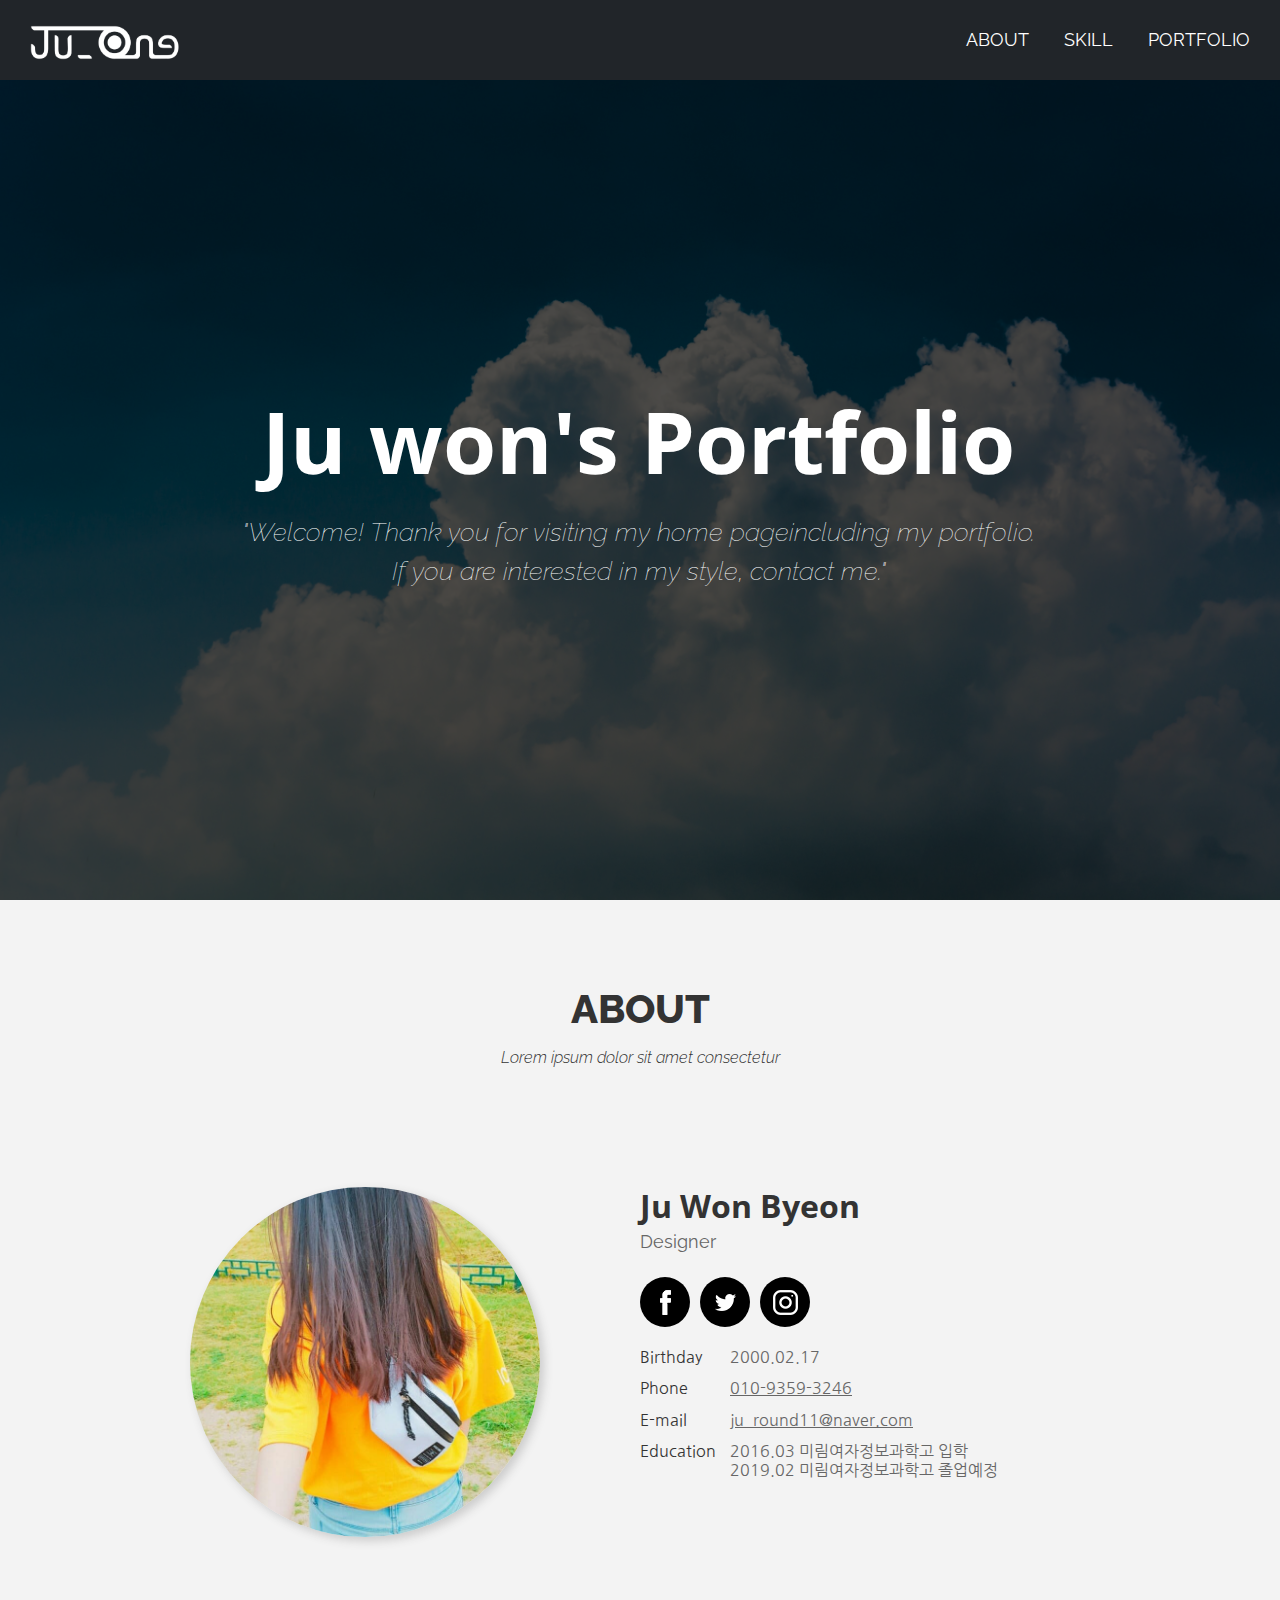
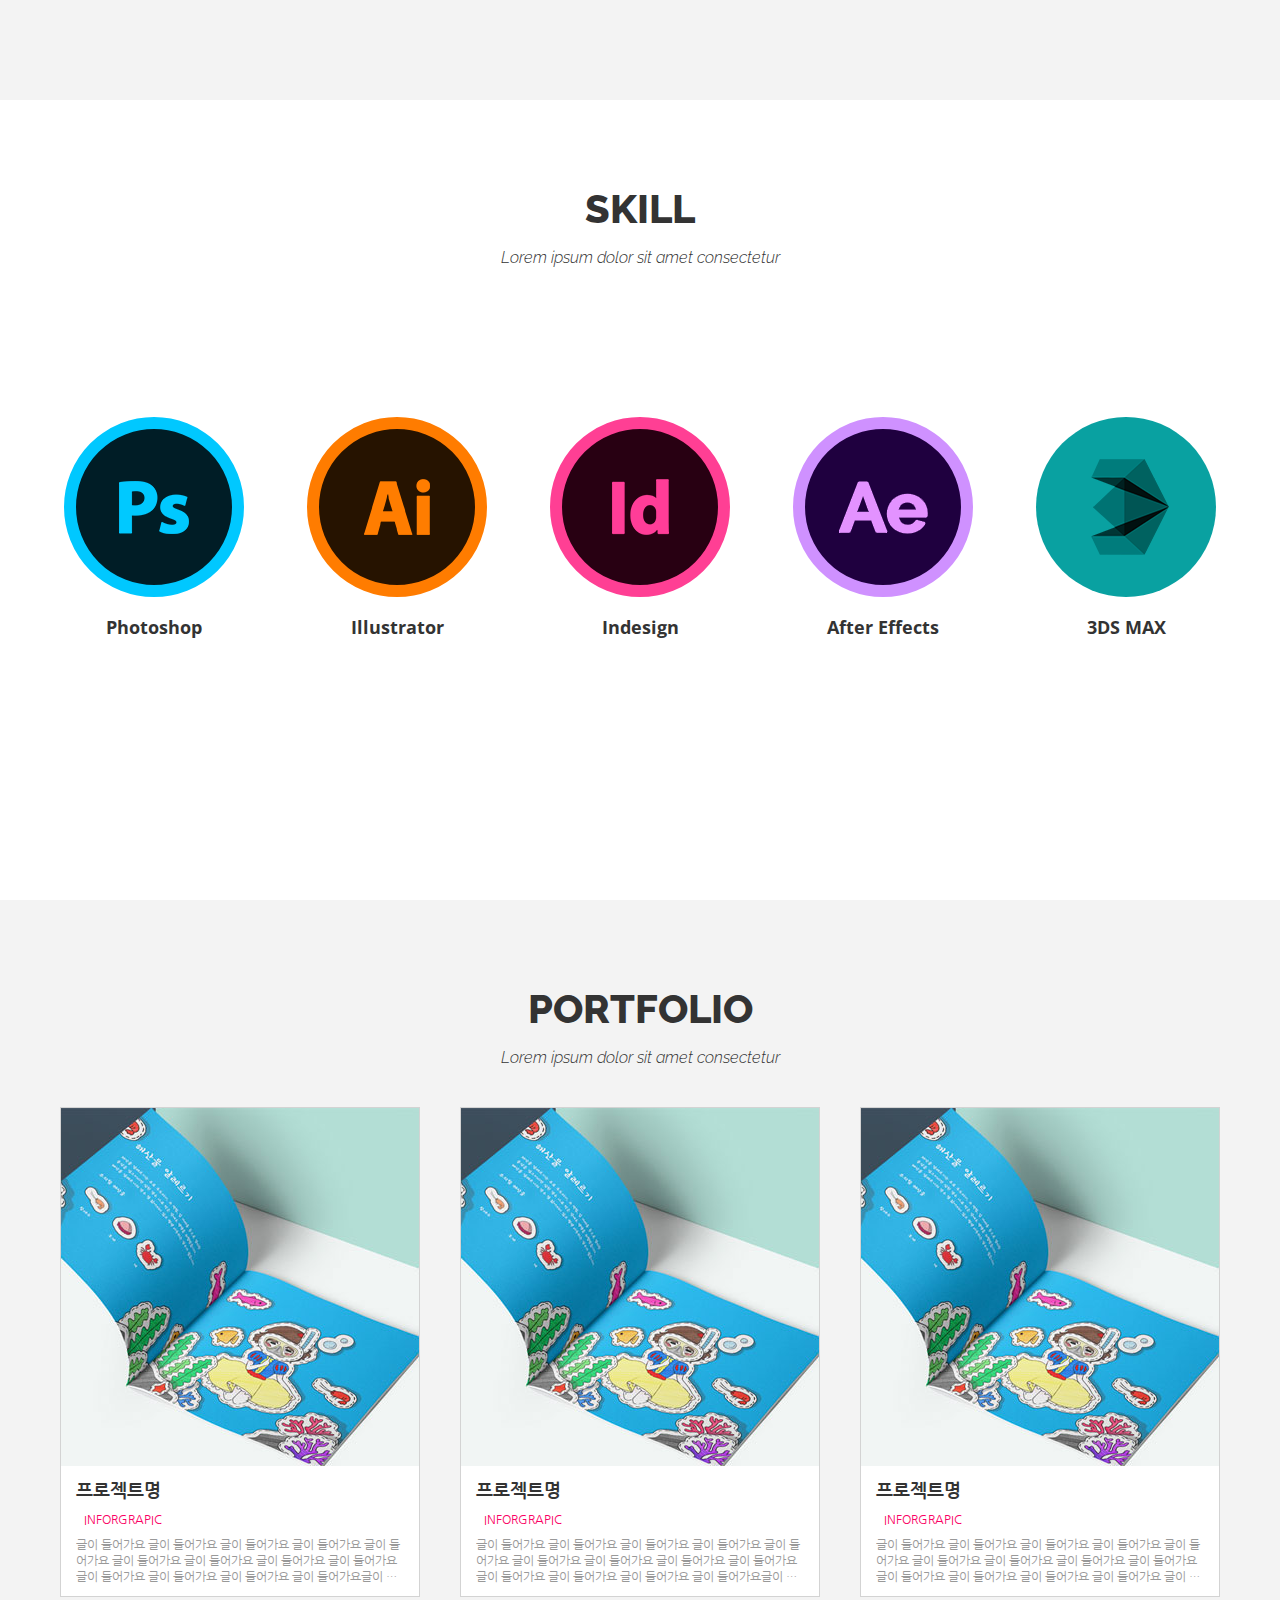
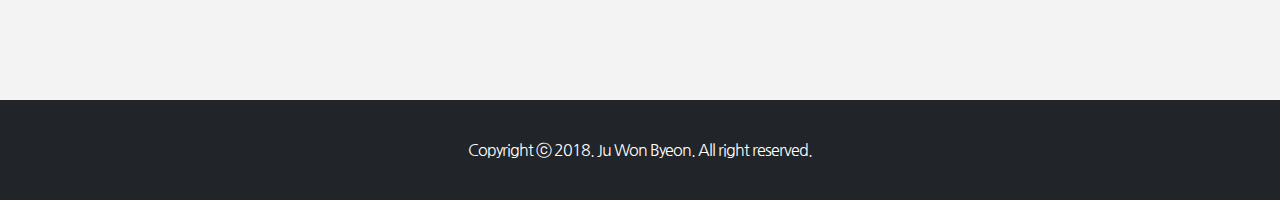
<file: html/index.html>
<!DOCTYPE html>
<html>
<head>
	<meta charset="utf-8">
	<meta name="viewport" content="user-scalable=no, initial-scale=1, maximum-scale=1, minimum-scale=1, width=device-width" />
	<title>Byeon Ju Won's Portfolio </title>
	<link rel="shortcut icon" href="favicon.ico">
	<link rel="stylesheet" href="../css/index.css">
</head>
<body>
	<!-- header -->
	<header id="header_contentainer">
		<div class="header_inner">
			<h1 class="logo"><a href="#"><img src="../images/img_logo01.png" width="150" height="35" sc></a></h1>

			<!-- mamu -->
			<nav class="gub_wrap">
				<ul>
					<li><a href="#about_section">about</a></li>
					<li><a href="#skill_section">skill</a></li>
					<li><a href="#portfolio_section">portfolio</a></li>
				</ul>
			</nav>
		</div>
	</header>
	<!-- header -->

	<!-- intro -->
	<section class="intro_section">
		<div class="intro_inner">
			<div class="content">
				<h2>Ju won's Portfolio</h2>
				<p>"Welcome!<br class="m"> Thank you for visiting my home page<br class="m">including my portfolio.<br>
				If you are interested in my style, contact me."</p>
			</div>
		</div>
	</section>
	<!-- intro -->

	<!-- body -->
	<div id="body_contentainer"></div>
	<!-- body -->

	<!-- about -->
		<section class="section" id="about_section">
			<h2 class="title">about</h2>
			<p class="subText">Lorem ipsum dolor sit amet consectetur</p>
			<!-- content -->
			<div class="contents_wrap">
				<div class="profile">
					<img src="../images/img_profile01.jpg">
				</div>

				<!-- contbox -->
				<div class="contbox">
					<h3 class="name">Ju Won Byeon</h3>
					<span class="job">Designer</span>
					<ul class="sns">
						<li><a href="#" target="_blank"><img src="../images/ico_sns01.png" alt="페이스북"></a></li>
						<li><a href="#" target="_blank"><img src="../images/ico_sns02.png" alt="인스타그램"></a></li>
						<li><a href="#" target="_blank"><img src="../images/ico_sns03.png" alt="트위터"></a></li>
					</ul>
					<div class="info">
						<table>
							<tbody>
								<tr>
									<th>Birthday</th>
									<td>2000.02.17</td>
								</tr>
								<tr>
									<th>Phone</th>
									<td><a href="tel:010-9359-3246">010-9359-3246</a></td>
								</tr>
								<tr>
									<th>E-mail</th>
									<td><a href="mailto:ju_round11@naver.com">ju_round11@naver.com</a></td>
								</tr>
								<tr>
									<th>Education</th>
									<td>2016.03 미림여자정보과학고 입학<br>2019.02 미림여자정보과학고 졸업예정</td>
								</tr>
							</tbody>
						</table>
					</div>
				</div>

				<!-- contbox -->
			</div>
			<!-- content_e -->
		</section>
	<!-- about -->
		
	<!-- skill -->
		<section class="section" id="skill_section">
			<h2 class="title">skill</h2>
			<p class="subText">Lorem ipsum dolor sit amet consectetur</p>
			<div>
			<ul class="skill">
				<li><span class="ico ps"><img src="../images/img_skill01.png" alt="Ps" /></span><strong>Photoshop</strong></li>
				<li><span class="ico ai"><img src="../images/img_skill02.png" alt="Ai" /></span><strong>Illustrator</strong></li>
				<li><span class="ico id"><img src="../images/img_skill03.png" alt="Id" /></span><strong>Indesign</strong></li>
				<li><span class="ico ae"><img src="../images/img_skill04.png" alt="Ae" /></span><strong>After Effects</strong></li>
				<li><span class="ico max"><img src="../images/img_skill05.png" alt="Ae" /></span><strong>3DS MAX</strong></li>
			</ul>
			<div>
		
		</section>
	<!-- skill -->

	<!-- portfolio -->
		<section class="section" id="portfolio_section">
			<h2 class="title">portfolio</h2>
			<p class="subText">Lorem ipsum dolor sit amet consectetur</p>
			<div class="contents_wrap">
			<ul>
				<!-- item -->
				<li class="item">
					<div class="thumbBox">
						<img src="../images/img_work01.jpg" alt="썸네일">
							<span class="type">inforgrapic</span>
					</div>
					<div class="contbox">
						<h3 class="tit">프로젝트명</h3>
						<em class="type">inforgrapic</em>
						<p class="desc">글이 들어가요 글이 들어가요 글이 들어가요 글이 들어가요 글이 들어가요 글이 들어가요 글이 들어가요 글이 들어가요 글이 들어가요 글이 들어가요 글이 들어가요 글이 들어가요 글이 들어가요글이 들어가요 글이 들어가요 글이 들어가요 글이 들어가요</p>
					</div>
				</li>
				<!-- item -->
				<!-- item -->
				<li class="item">
					<div class="thumbBox">
						<img src="../images/img_work01.jpg" alt="썸네일">
					</div>
					<div class="contbox">
						<h3 class="tit">프로젝트명</h3>
						<em class="type">inforgrapic</em>
						<p class="desc">글이 들어가요 글이 들어가요 글이 들어가요 글이 들어가요 글이 들어가요 글이 들어가요 글이 들어가요 글이 들어가요 글이 들어가요 글이 들어가요 글이 들어가요 글이 들어가요 글이 들어가요글이 들어가요 글이 들어가요 글이 들어가요 글이 들어가요</p>
					</div>
				</li>
				<!-- item -->
				<!-- item -->
				<li class="item">
					<div class="thubBox">
						<img src="../images/img_work01.jpg" alt="썸네일">
					</div>
					<div class="contbox">
						<h3 class="tit">프로젝트명</h3>
						<em class="type">inforgrapic</em>
						<p class="desc">글이 들어가요 글이 들어가요 글이 들어가요 글이 들어가요 글이 들어가요 글이 들어가요 글이 들어가요 글이 들어가요 글이 들어가요 글이 들어가요 글이 들어가요 글이 들어가요 글이 들어가요 글이 들어가요 글이 들어가요 글이 들어가요 글이 들어가요</p>
					</div>
				</li>
				<!-- item -->
			</ul>
		</div>
		</section>

	<!-- portfolio -->

	<!-- footer -->
	<footer id="footer_contentainer">
		<p class="copy">Copyright ⓒ 2018. Ju Won Byeon. All right reserved.</p>
	</footer>

	<!-- footer -->

</body>
</html>
</file>
<file: css/index.css>
@charset "utf-8";

@import url('https://fonts.googleapis.com/css?family=Nanum+Gothic:400,700,800&subset=korean');
@import url('https://fonts.googleapis.com/css?family=Open+Sans:700,700i');
@import url('https://fonts.googleapis.com/css?family=Raleway:100,100i,300,300i,400,400i,800,800i');
/*
	Nanum+Gothic
		font-family: 'Nanum Gothic', sans-serif;
	Open+Sans
		font-family: 'Open Sans', sans-serif;
	Raleway
		font-family: 'Raleway', sans-serif;

*/

/* reset */
	html,body {margin:0; padding:0; font-family:"나눔고딕","Nanum Gothic","Helvetica Neue",Arial,sans-serif; font-weight:normal; font-size:12px; height:100%; color:#333; -webkit-text-size-adjust:none; position:relative; line-height:1.2;}
	dl,dt,dd,ul,ol,li,h1,h2,h3,h4,h5,h6,pre,form,fieldset,input,textarea,p,blockquote {margin:0; padding:0; -webkit-text-size-adjust:none;}
	th,td,input,textarea,select {font-size:12px; color:#333; font-family:"나눔고딕","Nanum Gothic","Helvetica Neue",Arial,sans-serif; -webkit-text-size-adjust:none;}
	th,td {word-break:break-all; word-wrap:break-word; -webkit-text-size-adjust:none;}
	table {border-spacing:0; border-collapse:collapse; -webkit-text-size-adjust:none; border:0; table-layout:fixed;}
	address,caption,cite,code,dfn,var {font-style:normal; font-weight:normal; -webkit-text-size-adjust:none;}
	em {font-style:normal; -webkit-text-size-adjust:none;}
	ol,ul,li {list-style:none;}
	h1,h2,h3,h4,h5,h6 {font-size:100%;}
	abbr,acronym {border:0;}
	hr,legend,caption {visibility:hidden; overflow:hidden; line-height:0; width:0; height:0; margin:0; padding:0;}
	img,fieldset {border:0 none;}
	label {cursor:pointer;}
	a {color:inherit;}
	a:link, a:visited, a:hover {color:inherit; text-decoration:none;}
	a:active {text-decoration:none;}
	input,img {vertical-align:middle;}


/* layout */
	#header_contentainer{
		position:fixed; left: 0; top: 0;
		width: 100%; height: 80px;
		background-color: #212529;
		z-index: 3000;
	}

	#header_contentainer .header_inner {
		width: 1280px; height: 100%;
		position: relative;
		margin: 0 auto;
	}

	#header_contentainer .logo {position: absolute; left: 30px; top: 50%;
		margin-top: -15px;
	}

	#header_contentainer .gub_wrap {position: absolute; right: 30px; top: 50%;
		margin-top: -18px;}

	#header_contentainer .gub_wrap li {
		float: left; margin-left: 35px;
		position: relative;
	}

	#header_contentainer .gub_wrap li a:hover{
		color: #fa0064;
	}

	#header_contentainer .gub_wrap li a::after{
    content: "";
    position: absolute;
    left: 0;
    width: 100%;
    bottom: 0; 
    border: 1px solid #fa0064;
    transition: all 1s;
    transform: scale(0,1);
    opacity: 0.3;
	}

	#header_contentainer .gub_wrap li:hover a::after{
	    transform: scale(1);
	    opacity: 1;
	}

	#body_containar {
		min-width: 1280px;
	}

	#footer_containar {
		min-width: 640px;
	}

	#header_contentainer .gub_wrap li a {
		display: block;
		height: 36px; line-height: 36px;
		color: #fff; font-size: 18px;
		font-family: "Raleway", sans-serif;
		text-transform: uppercase;
	}

/*intro*/
	.intro_section {
		height: 100%; padding-top: 80px;
		box-sizing: border-box;
		min-width: 1280px;
	}

	.intro_section .intro_inner {
		height: 100%; width: 100%;
		background: url(../images/bg_intro01.jpg) center center no-repeat;
		background-size: cover;
		text-align: center;
		position: relative;
		background-attachment: fixed;
	}

	.intro_section .intro_inner::before {
		content: "";
		position: absolute;
		left: 0; right: 0; top: 0; bottom: 0;
		background-color: rgba(0,0,0,0.7);
	}

	.intro_section .intro_inner::after {
		content: "";
		display: inline-block; vertical-align: middle;
		height: 100%;
	}

	.intro_section .intro_inner .content {
		display: inline-block; vertical-align: middle;
		color: #fff; position: relative;
	}

	.intro_section .intro_inner .content h2{
		font-size: 86px;
		font-family: 'Open Sans', sans-serif;
	}

	.intro_section .intro_inner .content p {
		font-size: 26px; font-style: italic;
		font-family: 'Raleway', sans-serif;
		font-weight: 100;
		line-height: 1.5; margin-top: 20px;
	}

/*section*/
	.section {
		min-width: 1280px;
		min-height: 800px;
		box-sizing: border-box;
		padding: 85px 0;
	}

	.section .title {
		font-size: 40px;
		text-align: center;
		font-family: 'Raleway', sans-serif;
		text-transform: uppercase;
		font-weight: 800;
	}

	.section .subText {
		font-size: 16px;
		text-align: center;
		color: #999
		font-style:italic; font-family: 'Raleway', sans-serif;
		margin-top: 15px; font-weight: 300;
		font-style: italic;
	}

/*about*/
	#about_section {
		background-color: #f3f3f3;
	}

	#about_section .contents_wrap {
		width: 900px;
		min-height: 350px;
		padding-left: 450px;
		box-sizing: border-box;
		position: relative;
		margin: 120px auto 0;
	}

	#about_section .contents_wrap .profile {
		position: absolute; left: 0; top: 0;
		width: 350px; height: 350px;
		overflow: hidden;
		border-radius: 50%;
		box-shadow: 4px 4px 10px #ccc;
	}

	#about_section .contents_wrap .profile img {
		width: 100%; height: 100%;
	}

	#about_section .contents_wrap .contbox {

	}

	#about_section .contents_wrap .contbox .name {
		font-size: 32px;
		font-family: 'Open Sans', sans-serif;

	}

	#about_section .contents_wrap .contbox .job {
		color: #666; font-size: 18px;
		display: block; margin-top: 5px;
		font-family: 'Raleway', sans-serif;
	}

	#about_section .contents_wrap .contbox .sns {
		font-size: 0; margin-top: 25px;
	}

	#about_section .contents_wrap .contbox .sns li {
		display: inline-block; vertical-align: middle;
		margin-left: 10px;
	}

	#about_section .contents_wrap .contbox .sns li:first-child {
		margin-left: 0;
	}

	#about_section .contents_wrap .contbox .sns a {
		display: block; background-color: #000;
		border-radius: 50%;
	}

	#about_section .contents_wrap .contbox .sns a:hover {
		background-color: #fa0064;
	}

	#about_section .contents_wrap .contbox .sns img {
		width: 50px; height: 50px;
	}

	#about_section .contents_wrap .contbox .info {
		margin-top: 15px;
	}
	#about_section .contents_wrap .contbox .info table {
		width: 100%
	}
	#about_section .contents_wrap .contbox .info tbody tr th {
		text-align: left; font-size: 16px;
		width: 90px; font-weight: normal;
		padding: 6px 0; vertical-align: top;
		margin-top: 15px;
	}
	#about_section .contents_wrap .contbox .info tbody tr td {
		font-size: 16px; color: #666;
		padding: 6px 0;
	}

	#about_section .contents_wrap .contbox .info tbody tr td a {
		text-decoration: underline;
	}

/*skill*/	
	#skill_section .contents_wrap {
		width: 900px; min-height: 350px;
		padding-left: 450px;
		box-sizing: border-box;
		margin: 0 auto;
		position: relative;
	}

	#skill_section .skill {
		text-align: center; margin-top: 150px;
	}

	#skill_section .skill strong {
		font-size: 18px; font-family: 'Open Sans', sans-serif;
		text-align: center; margin-top: 20px;
		display: block;
	}

	#skill_section .skill li {
		display:inline-block; vertical-align:middle;
		font-size:28px; margin:0 30px;
	}

	#skill_section .skill li .ico {
		display:block; width:180px; height:180px;
		border-radius:50%; overflow:hidden;
		box-sizing:border-box;
	}

	#skill_section .skill li .ico:after {
		content:""; display:inline-block;
		vertical-align:middle; height:100%;
	}

	#skill_section .skill li .ico img{
		transition:all 0.3s;
	}

	#skill_section .skill li .ico:hover img{
		transform: scale(1.2,1.2) rotate(45deg);
	}

	#skill_section .skill .ps {
		background-color:#001d26;
		border:12px solid #00c8ff;
	}

	#skill_section .skill .ai {
		background-color:#261300;
		border:12px solid #ff7c00;
	}

 	#skill_section .skill .id {
		background-color:#280012;
		border:12px solid #ff3f94;
	}

	 #skill_section .skill .ae {
		background-color:#1f003f;
		border:12px solid #cf91ff;
	}

	#skill_section .skill .max {
		background-color:#09a1a1;
	}

/*potfolio*/	
	#portfolio_section {
		background-color: #f3f3f3;
	}

	#portfolio_section .contents_wrap {}
	#portfolio_section .contents_wrap ul {
		width: 1160px;
		margin: 0 auto; overflow: hidden;
	}
	#portfolio_section .contents_wrap .item {
		width: 360px; height: 490px;
		background-color: #fff;
		border: 1px solid #d3d3d3;
		box-sizing: border-box;
		float: left; margin: 40px 0 0 40px;

	}

	#portfolio_section .contents_wrap .item:nth-child(3n+1) {
		margin-left: 0;
	}

	#portfolio_section .contents_wrap .item:hover .thumbBox .type {
		opacity: 1;
	}

	#portfolio_section .contents_wrap .item:hover .thumbBox img {
		transform: scale(1.1);
	}

	#portfolio_section .contents_wrap .item .thumbBox {
		height: 358px; overflow: hidden;
		position:relative;
	}

	#portfolio_section .contents_wrap .item:hover .thumbBox .type::before,
	#portfolio_section .contents_wrap .item:hover .thumbBox .type::after {
		transform: scale(1);
	}

	#portfolio_section .contents_wrap .item .thumbBox img {
		width: 100%; height: 100%;
		transition: all 0.3s
	}

	#portfolio_section .contents_wrap .item .thumbBox .type {
		opacity: 0;
		position: absolute; left: 0; right: 0; bottom: 0; top: 0;
		background-color: rgba(235,29,72,0.8);
		color: #fff; line-height: 358px;
		text-align: center; text-transform: uppercase;
		font-size: 26px;
		font-family: 'Raleway', sans-serif;
		font-weight: 100;
		transition: 0.8s;
	}

	#portfolio_section .contents_wrap .item .thumbBox .type::before,
	#portfolio_section .contents_wrap .item .thumbBox .type::after{
		content: "";
		position:absolute;
		left: 5px; right: 5px; top: 5px; bottom: 5px;
		transition: all 1s
	}
	#portfolio_section .contents_wrap .item .thumbBox .type::before {
		border-top: 1px solid #fff;
		border-bottom: 1px solid #fff;
		transform: scale(0,1);
	}

	#portfolio_section .contents_wrap .item .thumbBox .type::after {
		border-left: 1px solid #fff;
		border-right: 1px solid #fff;
		transform: scale(1,0);
	}


	#portfolio_section .contents_wrap .item .contbox {
		padding: 15px 15px 0px;
	}

	#portfolio_section .contents_wrap .item .contbox .tit {
		font-size: 18px;
		margin-bottom: 10px;
	}

	#portfolio_section .contents_wrap .item .contbox .type {
		color: #fa0064; margin: 8px; display: block;
		text-transform: uppercase;
	}

	#portfolio_section .contents_wrap .item .contbox .desc {
		color: #999;
		line-height: 16px;
		margin-top: 10px;
		height: 48px;
		overflow: hidden;
		text-overflow:ellipsis;
		-webkit-line-clamp:3; /* 넷째줄에서 ... 표시 */
		-webkit-box-orient: vertical;
		display: -webkit-box;
		word-wrap:break-word;
		-o-text-overflow:ellipsis;
	}

/*footer*/
	#footer_contentainer .copy {
		background-color:#212529;
		letter-spacing:-1px; font-size:16px;
		color:#fff; height:100px;
		line-height:100px; text-align:center;
	}

	.m {
		display: none;
	}


/*반응형(모바일)*/
@media(max-width: 1279px)
	/*레이아웃*/
	{
	#header_contentainer .header_inner{
		box-sizing: border-box;
		padding-top: 15px; width: auto;
	}

	#header_contentainer .logo {
		position: static;
		margin: 0;
		text-align: center;
	}

	#header_contentainer .logo img {
		height: 25px; width: auto;
	}

	#header_contentainer .gub_wrap{
		position: static;
		margin: 0;
	}

	#header_contentainer .gub_wrap li {
		margin-left: 0;
		width: 33.3%; text-align:center;
	}

	#header_contentainer .gub_wrap li a {
		line-height: 40px; height: 40px;
		font-size: 14px;
	}

	#body_contentainer {
		min-width: 0;
	}

	#footer_contentainer {
		min-width: 0;
	}

	.m {
		display:none;
	}

	/*intro*/
	.intro_section{
		min-width: 0;
	}

	.intro_section .intro_inner .content h2{
		font-size: 40px;
	}

	.intro_section .intro_inner .content p{
		font-size: 14px;
	}

	.intro_section .intro_inner .content p .m{
		display: inline;
	}


	/*section공통*/
	.section {
		min-width: 0;
		min-height: 0;
		padding: 30px 0;
	}

	.section .title {
		font-size: 26px;
	}

	.section .subText {
		font-size: 14px;
		margin-top: 5px;
	}

	#portfolio_section .contents_wrap ul{
		width: auto;
	}

	/*about*/
	#about_section .contents_wrap {
		padding-left: 0; width: auto;
		margin-top: 40px;
	}

	#about_section .contents_wrap .profile {
	position: static; margin: 0 auto; 
	width: 200; height: 100
	}

	#about_section .contents_wrap .contbox .name {
		text-align: center; font-size: 22px;
		padding-top: 25px;
	}

	#about_section .contents_wrap .contbox .job {
		text-align: center; font-size: 16px;
		padding-top: 10px;
	}

	#about_section .contents_wrap .contbox .sns {
		text-align: center; padding-bottom: 10px;
	}

	#about_section .contents_wrap .contbox .info table {
		width: 340px; margin: 0 auto;
	}

	#about_section .contents_wrap .contbox .info th{
		font-size: 12px; width: 70px
	}

	#about_section .contents_wrap .contbox .info td{
		font-size: 12px; width: 340px
	}

	/*skill*/

	#skill_section .skill{
		margin-top: 60px;
	}

	#skill_section .skill li {
		display: block; margin-left: 0;
		margin: 40px 0 0 0;
	}

	#skill_section .skill li:first-child {
		margin-top: 0;
	}

	#skill_section .skill li .ico {
		margin: 0 auto;
	}

	#skill_section .skill li .name {
		font-size: 22px; margin-top: 10px;
	}

/*portfolio*/

	#portfolio_section .contents_wrap {
		margin-top: 60px;
	}

	#portfolio_section .contents_wrap ul {
		font-size: 0; text-align: center;
		width: auto; padding: 0 20px;
		margin-top: -40px;
	}

	#portfolio_section .contents_wrap .item {
		float: none; display: inline-block; vertical-align: top;
		margin: 0; font-size: 12px; 
		text-align: left; margin: 40px 20px 0 !important;
	}

	#footer_contentainer .copy {
		font-size:12px; height:80px;
		line-height:80px;
	}
}

/*@media(max-width: 619px) {
	#portfolio_section .contents_wrap .item {
		width: 100%;
		margin-left: 0 !important;
		margin-right: 0 !important;

	}
}*/
</file>
